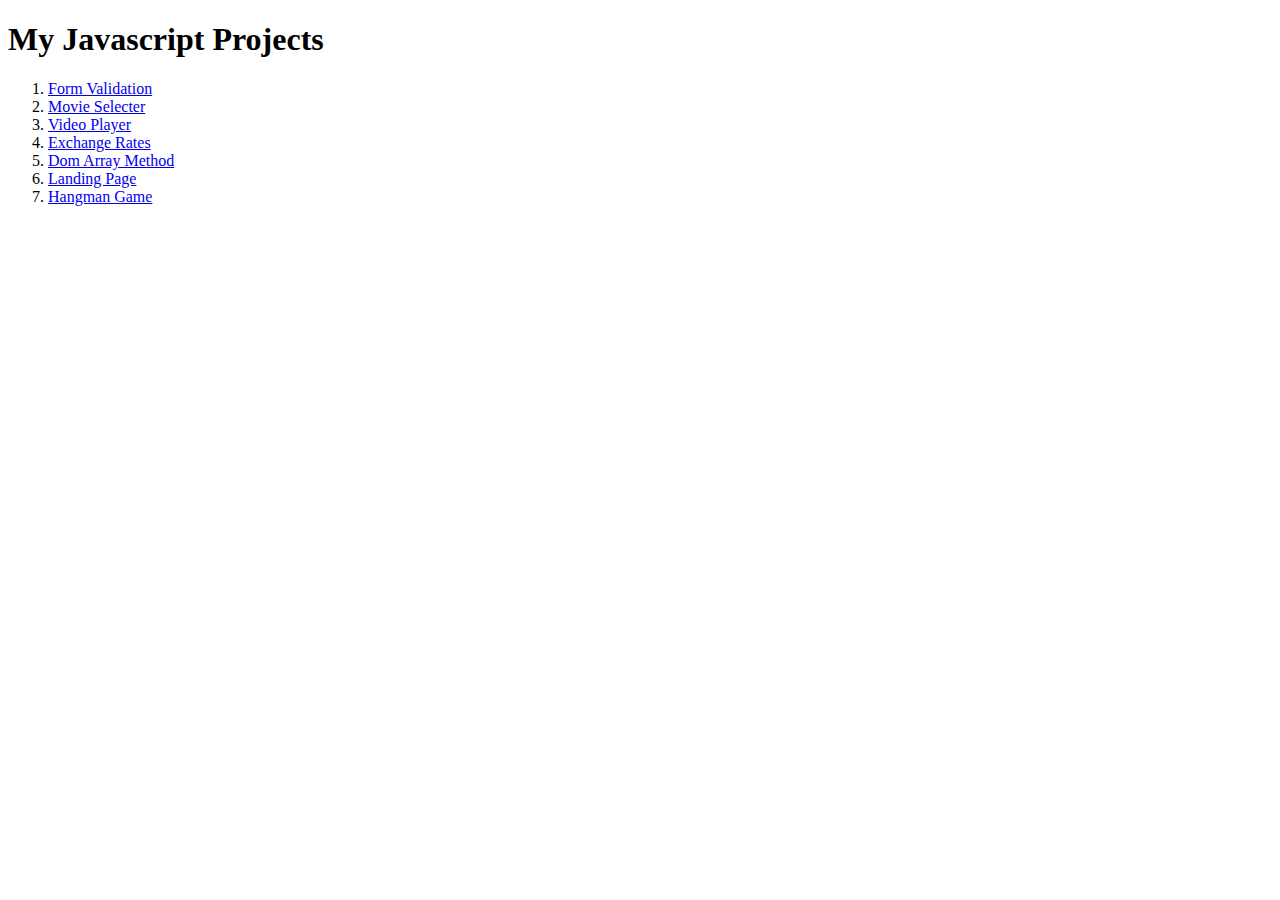
<file: index.html>
<!DOCTYPE html>
<html lang="en">
  <head>
    <meta charset="UTF-8" />
    <meta name="viewport" content="width=device-width, initial-scale=1.0" />
    <title>Home Page</title>
    <link rel="stylesheet" href="style.css" />
  </head>

  <body>
    <div class="main">
      <h1>My Javascript Projects</h1>
      <ol>
        <li><a href="Form Validator/index.html">Form Validation</a></li>
        <li><a href="Movie Selector/index.html">Movie Selecter</a></li>
        <li><a href="Video Player/index.html">Video Player</a></li>
        <li><a href="Exchange Rates/index.html">Exchange Rates</a></li>
        <li><a href="Dom Array Method/index.html">Dom Array Method</a></li>
        <li><a href="Landing Page/index.html">Landing Page</a></li>
        <li><a href="Hangman/index.html">Hangman Game</a></li>
      </ol>
    </div>
  </body>
</html>
</file>
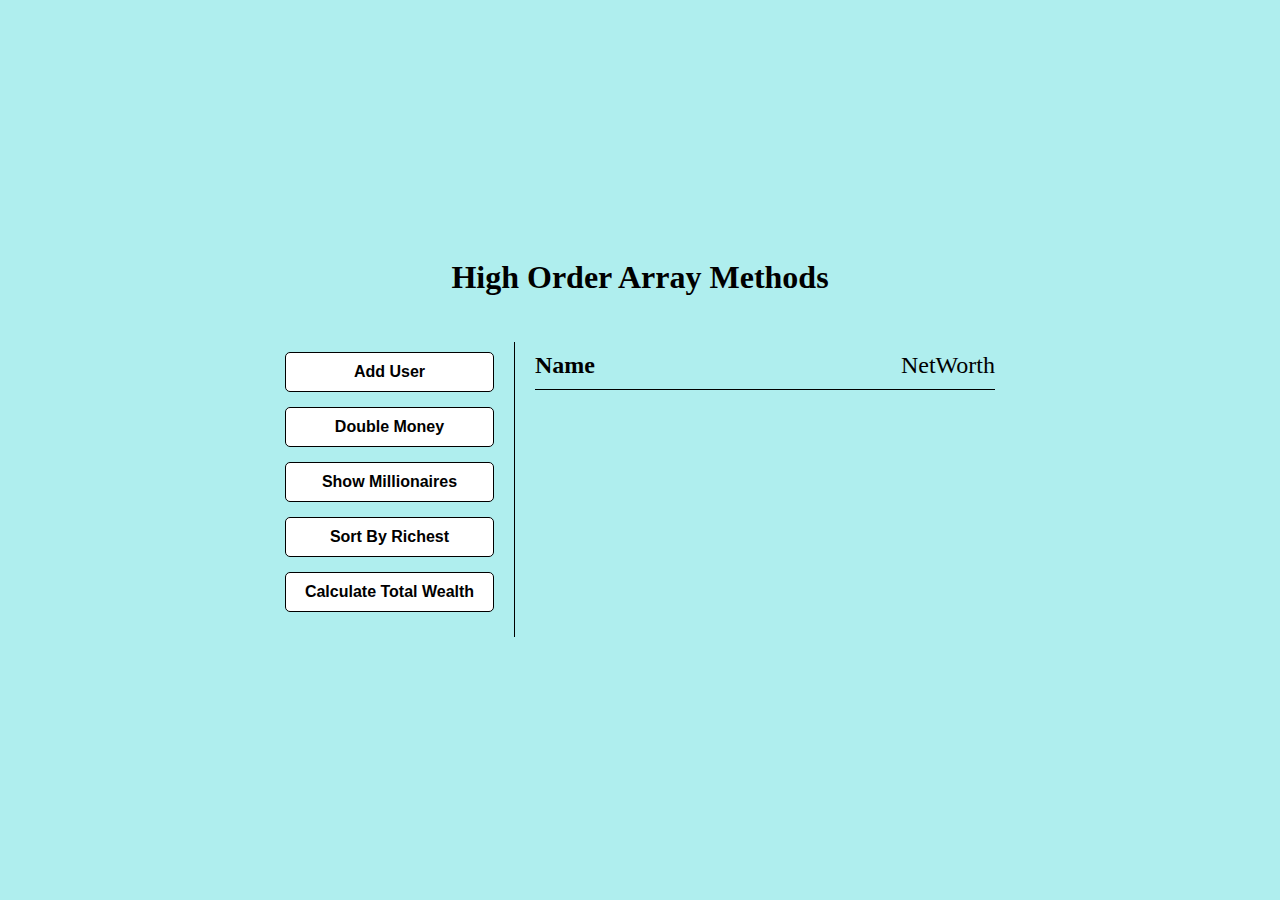
<file: Dom Array Method/index.html>
<!DOCTYPE html>
<html lang="en">
  <head>
    <title>Dom Array Method</title>
    <link rel="stylesheet" href="style.css" />
  </head>
  <body>
    <h1>High Order Array Methods</h1>
    <div class="container">
      <aside>
        <button id="add-user">Add User</button>
        <button id="double-money">Double Money</button>
        <button id="show-millionaire">Show Millionaires</button>
        <button id="sort-richest">Sort By Richest</button>
        <button id="calculate-total">Calculate Total Wealth</button>
      </aside>
      <main id="main">
        <h2><strong>Name</strong> NetWorth</h2>
      </main>
    </div>
    <script src="script.js"></script>
  </body>
</html>
</file>
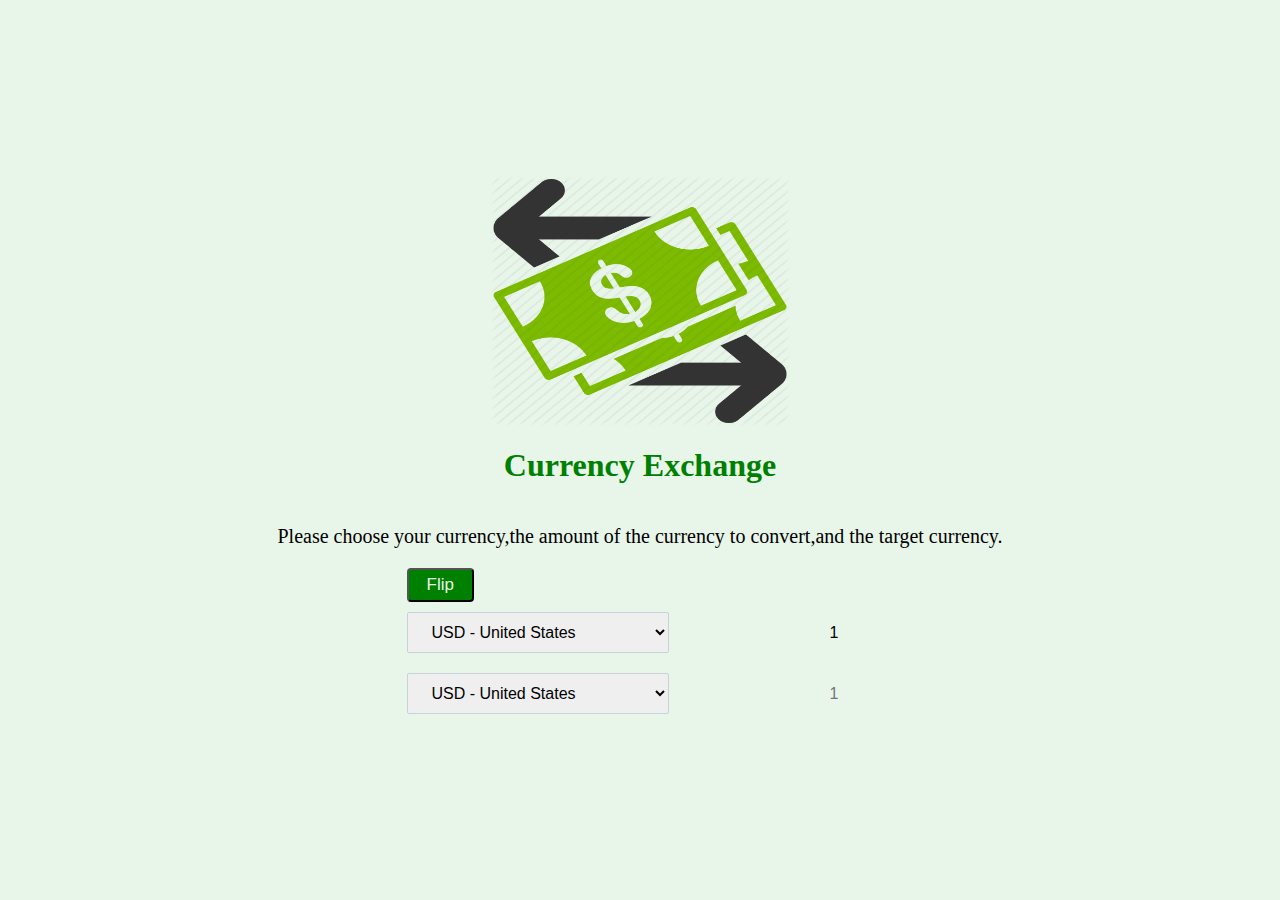
<file: Exchange Rates/index.html>
<!DOCTYPE html>
<html lang="en">

<head>
    <meta charset="UTF-8">
    <meta name="viewport" content="width=device-width, initial-scale=1.0">
    <title>Exchange Rates</title>
    <link rel="stylesheet" href="./style.css">
</head>

<body>
    <img src="./images/money.png" alt="Exchange Rates">
    <h1>Currency Exchange</h1>
    <p>Please choose your currency,the amount of the currency to convert,and the target currency.</p>

    <div class="contaienr">
        <div class="flip-container">
            <button class="btn" id="flip">
                Flip
            </button>
            <div class="rate" id="rate"></div>
        </div>

        <div class="currency">
            <select id="currency-one">
                <option value='AED'>AED - United Arab Emirates</option>
                <option value='ARS'>ARS - Argentina</option>
                <option value='AUD'>AUD - Australia</option>
                <option value='BGN'>BGN - Bulgaria</option>
                <option value='BRL'>BRL - Brazil</option>
                <option value='BSD'>BSD - Bahamas</option>
                <option value='CAD'>CAD - Canada</option>
                <option value='CHF'>CHF - Switzerland</option>
                <option value='CLP'>CLP - Chile</option>
                <option value='CNY'>CNY - China</option>
                <option value='COP'>COP - Colombia</option>
                <option value='CZK'>CZK - Czech Republic</option>
                <option value='DKK'>DKK - Denmark</option>
                <option value='DOP'>DOP - Dominican Republic</option>
                <option value='EGP'>EGP - Egypt</option>
                <option value='EUR'>EUR - Germany</option>
                <option value='EUR'>EUR - Austria</option>
                <option value='EUR'>EUR - Belgium</option>
                <option value='EUR'>EUR - Cyprus</option>
                <option value='EUR'>EUR - Estonia</option>
                <option value='EUR'>EUR - Finland</option>
                <option value='EUR'>EUR - France</option>
                <option value='EUR'>EUR - Greece</option>
                <option value='EUR'>EUR - Ireland</option>
                <option value='EUR'>EUR - Italy</option>
                <option value='EUR'>EUR - Latvia</option>
                <option value='EUR'>EUR - Lithuania</option>
                <option value='EUR'>EUR - Luxembourg</option>
                <option value='EUR'>EUR - Malta</option>
                <option value='EUR'>EUR - Netherlands</option>
                <option value='EUR'>EUR - Portugal</option>
                <option value='EUR'>EUR - Slovakia</option>
                <option value='EUR'>EUR - Slovenia</option>
                <option value='EUR'>EUR - Spain</option>
                <option value='FJD'>FJD - Fiji</option>
                <option value='GBP'>GBP - United Kingdom</option>
                <option value='GTQ'>GTQ - Guatemala</option>
                <option value='HKD'>HKD - Hong Kong</option>
                <option value='HRK'>HRK - Croatia</option>
                <option value='HUF'>HUF - Hungary</option>
                <option value='IDR'>IDR - Indonesia</option>
                <option value='ILS'>ILS - Israel</option>
                <option value='INR'>INR - India</option>
                <option value='ISK'>ISK - Iceland</option>
                <option value='JPY'>JPY - Japan</option>
                <option value='KRW'>KRW - South Korea</option>
                <option value='KZT'>KZT - Kazakhstan</option>
                <option value='MVR'>MVR - Maldives</option>
                <option value='MXN'>MXN - Mexico</option>
                <option value='MYR'>MYR - Malaysia</option>
                <option value='NOK'>NOK - Norway</option>
                <option value='NZD'>NZD - New Zealand</option>
                <option value='PAB'>PAB - Panama</option>
                <option value='PEN'>PEN - Peru</option>
                <option value='PHP'>PHP - Philippines</option>
                <option value='PKR'>PKR - Pakistan</option>
                <option value='PLN'>PLN - Poland</option>
                <option value='PYG'>PYG - Paraguay</option>
                <option value='RON'>RON - Romania</option>
                <option value='RUB'>RUB - Russia</option>
                <option value='SAR'>SAR - Saudi Arabia</option>
                <option value='SEK'>SEK - Sweden</option>
                <option value='SGD'>SGD - Singapore</option>
                <option value='THB'>THB - Thailand</option>
                <option value='TRY'>TRY - Turkey</option>
                <option value='TWD'>TWD - Taiwan</option>
                <option value='UAH'>UAH - Ukraine</option>
                <option value='USD' selected>USD - United States</option>
                <option value='UYU'>UYU - Uruguay</option>
                <option value='ZAR'>ZAR - South Africa</option>
            </select>

            <input type="number" id="amount1" placeholder="1" value="1">
        </div>

        <div class="currency">
            <select id="currency-two">
                <option value='AED'>AED - United Arab Emirates</option>
                <option value='ARS'>ARS - Argentina</option>
                <option value='AUD'>AUD - Australia</option>
                <option value='BGN'>BGN - Bulgaria</option>
                <option value='BRL'>BRL - Brazil</option>
                <option value='BSD'>BSD - Bahamas</option>
                <option value='CAD'>CAD - Canada</option>
                <option value='CHF'>CHF - Switzerland</option>
                <option value='CLP'>CLP - Chile</option>
                <option value='CNY'>CNY - China</option>
                <option value='COP'>COP - Colombia</option>
                <option value='CZK'>CZK - Czech Republic</option>
                <option value='DKK'>DKK - Denmark</option>
                <option value='DOP'>DOP - Dominican Republic</option>
                <option value='EGP'>EGP - Egypt</option>
                <option value='EUR'>EUR - Germany</option>
                <option value='EUR'>EUR - Austria</option>
                <option value='EUR'>EUR - Belgium</option>
                <option value='EUR'>EUR - Cyprus</option>
                <option value='EUR'>EUR - Estonia</option>
                <option value='EUR'>EUR - Finland</option>
                <option value='EUR'>EUR - France</option>
                <option value='EUR'>EUR - Greece</option>
                <option value='EUR'>EUR - Ireland</option>
                <option value='EUR'>EUR - Italy</option>
                <option value='EUR'>EUR - Latvia</option>
                <option value='EUR'>EUR - Lithuania</option>
                <option value='EUR'>EUR - Luxembourg</option>
                <option value='EUR'>EUR - Malta</option>
                <option value='EUR'>EUR - Netherlands</option>
                <option value='EUR'>EUR - Portugal</option>
                <option value='EUR'>EUR - Slovakia</option>
                <option value='EUR'>EUR - Slovenia</option>
                <option value='EUR'>EUR - Spain</option>
                <option value='FJD'>FJD - Fiji</option>
                <option value='GBP'>GBP - United Kingdom</option>
                <option value='GTQ'>GTQ - Guatemala</option>
                <option value='HKD'>HKD - Hong Kong</option>
                <option value='HRK'>HRK - Croatia</option>
                <option value='HUF'>HUF - Hungary</option>
                <option value='IDR'>IDR - Indonesia</option>
                <option value='ILS'>ILS - Israel</option>
                <option value='INR'>INR - India</option>
                <option value='ISK'>ISK - Iceland</option>
                <option value='JPY'>JPY - Japan</option>
                <option value='KRW'>KRW - South Korea</option>
                <option value='KZT'>KZT - Kazakhstan</option>
                <option value='MVR'>MVR - Maldives</option>
                <option value='MXN'>MXN - Mexico</option>
                <option value='MYR'>MYR - Malaysia</option>
                <option value='NOK'>NOK - Norway</option>
                <option value='NZD'>NZD - New Zealand</option>
                <option value='PAB'>PAB - Panama</option>
                <option value='PEN'>PEN - Peru</option>
                <option value='PHP'>PHP - Philippines</option>
                <option value='PKR'>PKR - Pakistan</option>
                <option value='PLN'>PLN - Poland</option>
                <option value='PYG'>PYG - Paraguay</option>
                <option value='RON'>RON - Romania</option>
                <option value='RUB'>RUB - Russia</option>
                <option value='SAR'>SAR - Saudi Arabia</option>
                <option value='SEK'>SEK - Sweden</option>
                <option value='SGD'>SGD - Singapore</option>
                <option value='THB'>THB - Thailand</option>
                <option value='TRY'>TRY - Turkey</option>
                <option value='TWD'>TWD - Taiwan</option>
                <option value='UAH'>UAH - Ukraine</option>
                <option value='USD' selected>USD - United States</option>
                <option value='UYU'>UYU - Uruguay</option>
                <option value='ZAR'>ZAR - South Africa</option>
            </select>

            <input type="number" id="amount2" placeholder="1" >
        </div>

    </div>




    <script src="./script.js"></script>
</body>

</html>
</file>
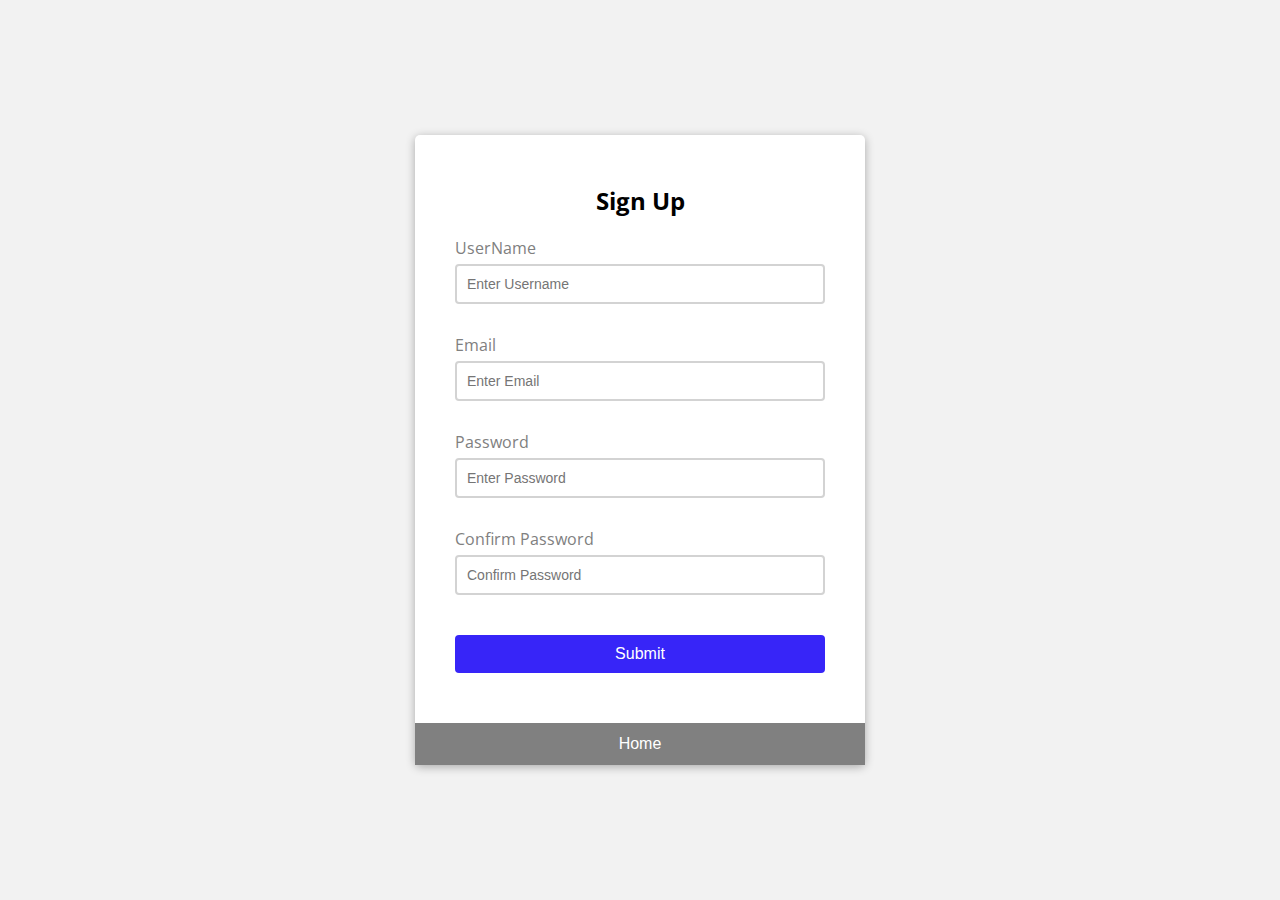
<file: Form Validator/index.html>
<!DOCTYPE html>
<html lang="en">

<head>
    <title>Html Form Validation</title>
    <link rel="stylesheet" href="style.css">
</head>

<body>
    <div class="container">
        <form id="form" class="form">
            <h2>Sign Up</h2>

            <div class="form-control">
                <label for="username">UserName</label>
                <input type="text" placeholder="Enter Username" id="username" />
                <small>Error Message</small>
            </div>

            <div class="form-control">
                <label for="email">Email</label>
                <input type="text" placeholder="Enter Email" id="email" />
                <small>Error Message</small>
            </div>

            <div class="form-control">
                <label for="password">Password</label>
                <input type="password" id="password" placeholder="Enter Password" />
                <small>Error Message</small>
            </div>

            <div class="form-control">
                <label for="password2">Confirm Password</label>
                <input type="password" id="password2" placeholder="Confirm Password" />
                <small>Error Message</small>
            </div>

            <button>Submit</button>
        </form>
   
        <div class="Home">
            <a href="../index.html">
            <button>Home</button></a>
        </div>
    
    </div>
   
    <script src="script.js"></script>
</body>

</html>
</file>
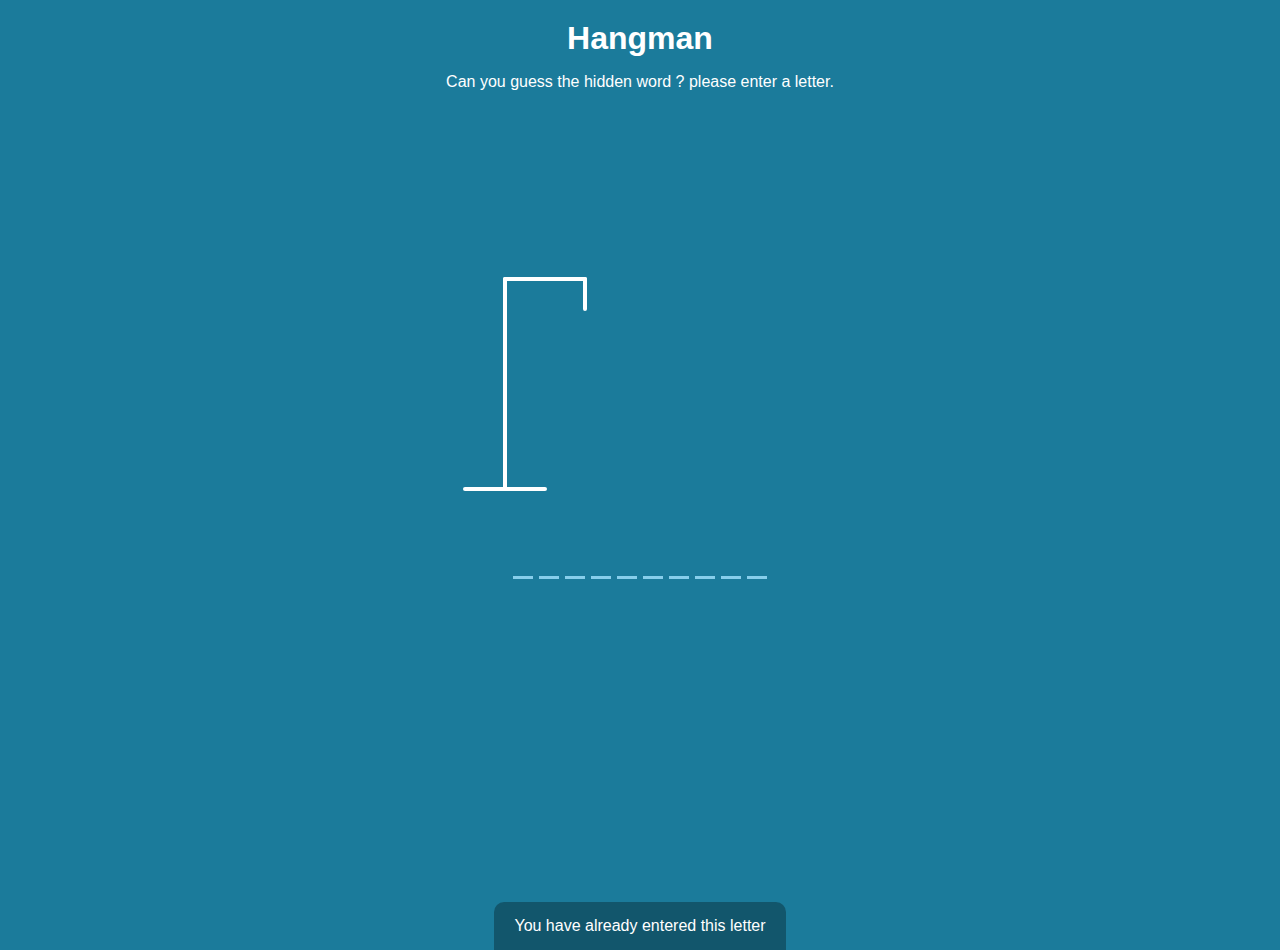
<file: Hangman/index.html>
<!DOCTYPE html>
<html lang="en">
  <head>
    <meta charset="UTF-8" />
    <meta name="viewport" content="width=device-width, initial-scale=1.0" />
    <title>Hangman</title>
    <link rel="stylesheet" href="./style.css" />
  </head>
  <body>
    <h1>Hangman</h1>
    <p>Can you guess the hidden word ? please enter a letter.</p>

    <div class="game-container">
      <svg class="figure-container" height="250px" width="200px">
        <line x1="60" y1="20" x2="140" y2="20" />
        <line x1="140" y1="20" x2="140" y2="50" />
        <line x1="60" y1="20" x2="60" y2="230" />
        <line x1="20" y1="230" x2="100" y2="230" />

        <circle cx="140" cy="70" r="20" class="hangman-part" />

        <line x1="140" y1="90" x2="140" y2="150" class="hangman-part" />

        <line x1="140" y1="120" x2="120" y2="100" class="hangman-part" />
        <line x1="140" y1="120" x2="160" y2="100" class="hangman-part" />

        <line x1="140" y1="150" x2="120" y2="180" class="hangman-part" />
        <line x1="140" y1="150" x2="160" y2="180" class="hangman-part" />
      </svg>

      <div class="wrong-letters" id="wrongletters"></div>

      <div class="word" id="word"></div>
    </div>

    <div class="popup-container" id="popup-container">
      <div class="popup">
        <h2 id="win-lose"></h2>
        <button id="restart">Restart</button>
      </div>
    </div>

    <div class="slider-container" id="slider-container">
      <p>You have already entered this letter</p>
    </div>

    <script src="./script.js"></script>
  </body>
</html>
</file>
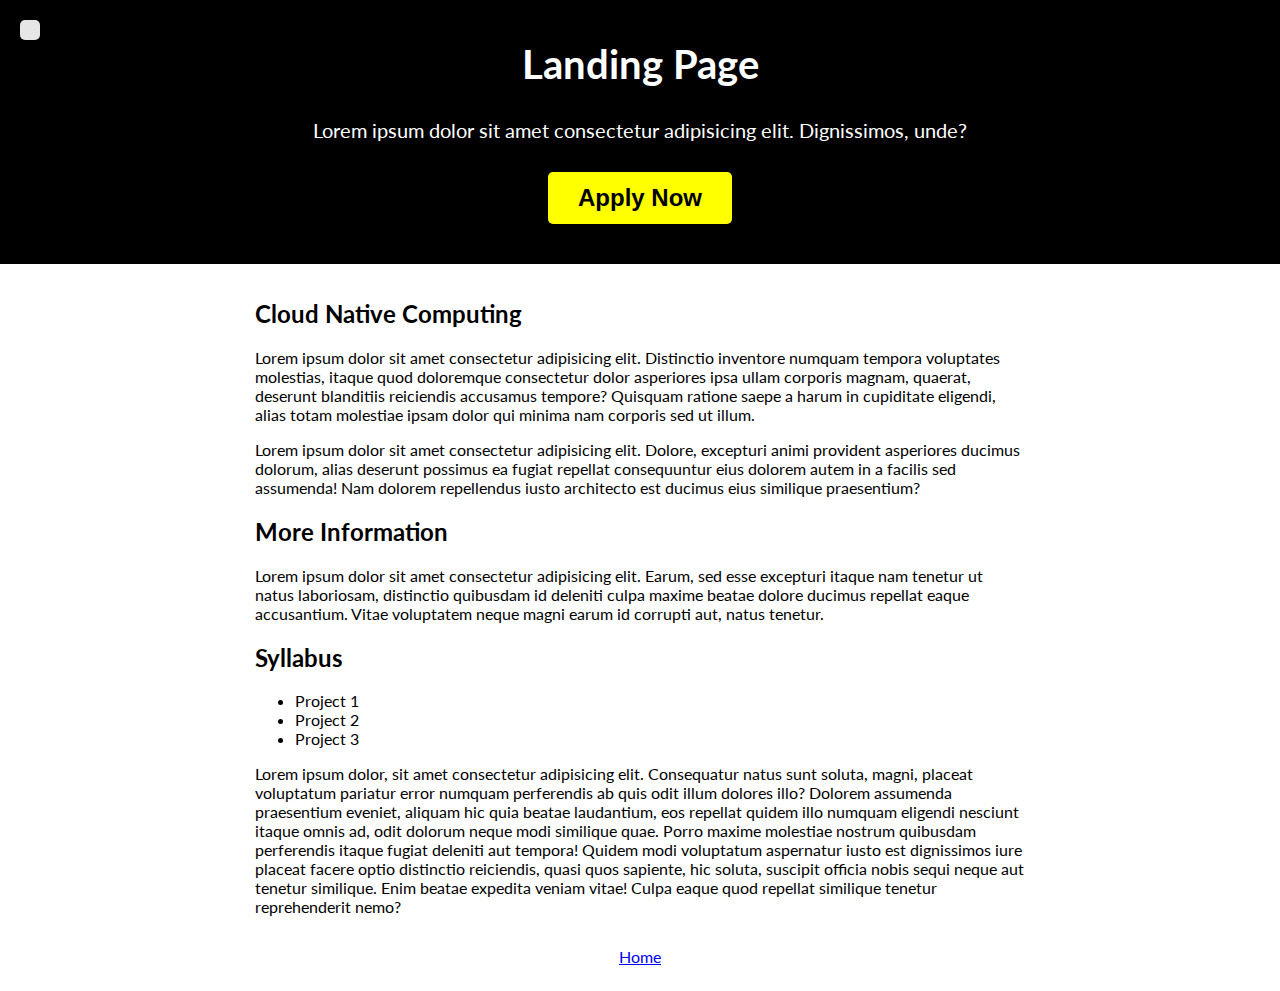
<file: Landing Page/index.html>
<!DOCTYPE html>
<html lang="en">
<head>
    <meta charset="UTF-8">
    <meta name="viewport" content="width=device-width, initial-scale=1.0">
    <title>My Landing Page</title>
    <link rel="stylesheet" href="style.css">
    <link rel="stylesheet" href="https://cdnjs.cloudflare.com/ajax/libs/font-awesome/5.14.0/css/all.min.css" integrity="sha512-1PKOgIY59xJ8Co8+NE6FZ+LOAZKjy+KY8iq0G4B3CyeY6wYHN3yt9PW0XpSriVlkMXe40PTKnXrLnZ9+fkDaog==" crossorigin="anonymous" />
</head>
<body>

    <nav>
        <div class="logo">
            <img src="./image/image.jpg" alt="Picture" >
        </div>
        <ul>
            <li><a href="#">Home</a></li>
            <li><a href="#">About</a></li>
            <li><a href="#">Contact</a></li>
            <li><a href="#">Portfolio</a></li>
        </ul>
    </nav>
    
    <header>
        <button id="toggle" class="toggle">
            <i class="fa fa-bars fa-2x"></i>
        </button>
        <h1>Landing Page</h1>
        <p>Lorem ipsum dolor sit amet consectetur adipisicing elit. Dignissimos, unde?</p>
        <button class="apply" id="open">Apply Now</button>
    </header>

    <div class="container">
        <h2>Cloud Native Computing</h2>
        <p>Lorem ipsum dolor sit amet consectetur adipisicing elit. Distinctio inventore numquam tempora voluptates molestias, itaque quod doloremque consectetur dolor asperiores ipsa ullam corporis magnam, quaerat, deserunt blanditiis reiciendis accusamus tempore? Quisquam ratione saepe a harum in cupiditate eligendi, alias totam molestiae ipsam dolor qui minima nam corporis sed ut illum.</p>
        <p>Lorem ipsum dolor sit amet consectetur adipisicing elit. Dolore, excepturi animi provident asperiores ducimus dolorum, alias deserunt possimus ea fugiat repellat consequuntur eius dolorem autem in a facilis sed assumenda! Nam dolorem repellendus iusto architecto est ducimus eius similique praesentium?</p>

        <h2>More Information</h2>
        <p>Lorem ipsum dolor sit amet consectetur adipisicing elit. Earum, sed esse excepturi itaque nam tenetur ut natus laboriosam, distinctio quibusdam id deleniti culpa maxime beatae dolore ducimus repellat eaque accusantium. Vitae voluptatem neque magni earum id corrupti aut, natus tenetur.</p>

        <h2>Syllabus</h2>
        <ul>
            <li>Project 1</li>
            <li>Project 2</li>
            <li>Project 3</li>
        </ul>

        <p>Lorem ipsum dolor, sit amet consectetur adipisicing elit. Consequatur natus sunt soluta, magni, placeat voluptatum pariatur error numquam perferendis ab quis odit illum dolores illo? Dolorem assumenda praesentium eveniet, aliquam hic quia beatae laudantium, eos repellat quidem illo numquam eligendi nesciunt itaque omnis ad, odit dolorum neque modi similique quae. Porro maxime molestiae nostrum quibusdam perferendis itaque fugiat deleniti aut tempora! Quidem modi voluptatum aspernatur iusto est dignissimos iure placeat facere optio distinctio reiciendis, quasi quos sapiente, hic soluta, suscipit officia nobis sequi neque aut tenetur similique. Enim beatae expedita veniam vitae! Culpa eaque quod repellat similique tenetur reprehenderit nemo?</p>
    </div>

    <div class="modal-container" id="modal">
        <div class="modal">
            <button class="close-button" id="close">
                <i class="fa fa-times"></i>
                </button>

                <div class="modal-header">
                    <h3>Apply</h3>

                </div>

                <div class="modal-content">
                    <p>To sign up fo classes please submit the form</p>
                    <form class="modal-form">
                        <div>
                            <label for="name">Full Name</label>
                            <input type="text" placeholder="Full Name" id="name" class="form-input">
                        </div>
                        <div>
                            <label for="email">Email</label>
                            <input type="email" placeholder="Email" id="email" class="form-input">
                        </div>
                        <div>
                            <label for="pass">Password</label>
                            <input type="password" placeholder="Enter Password" id="pass" class="form-input">
                        </div>

                        <div>
                            <label for="pass2">Confrim Password</label>
                            <input type="password" placeholder="Confirm Password" id="pass2" class="form-input">
                        </div>

                        <input type="submit" value="Submit" class="submit-buton">
                    </form>
                </div>
            </button>
        </div>
    </div>

    <center><a href="../index.html" style="padding: 25px;">Home</a></center>

    
    <script src="script.js"></script>
</body>
</html>
</file>
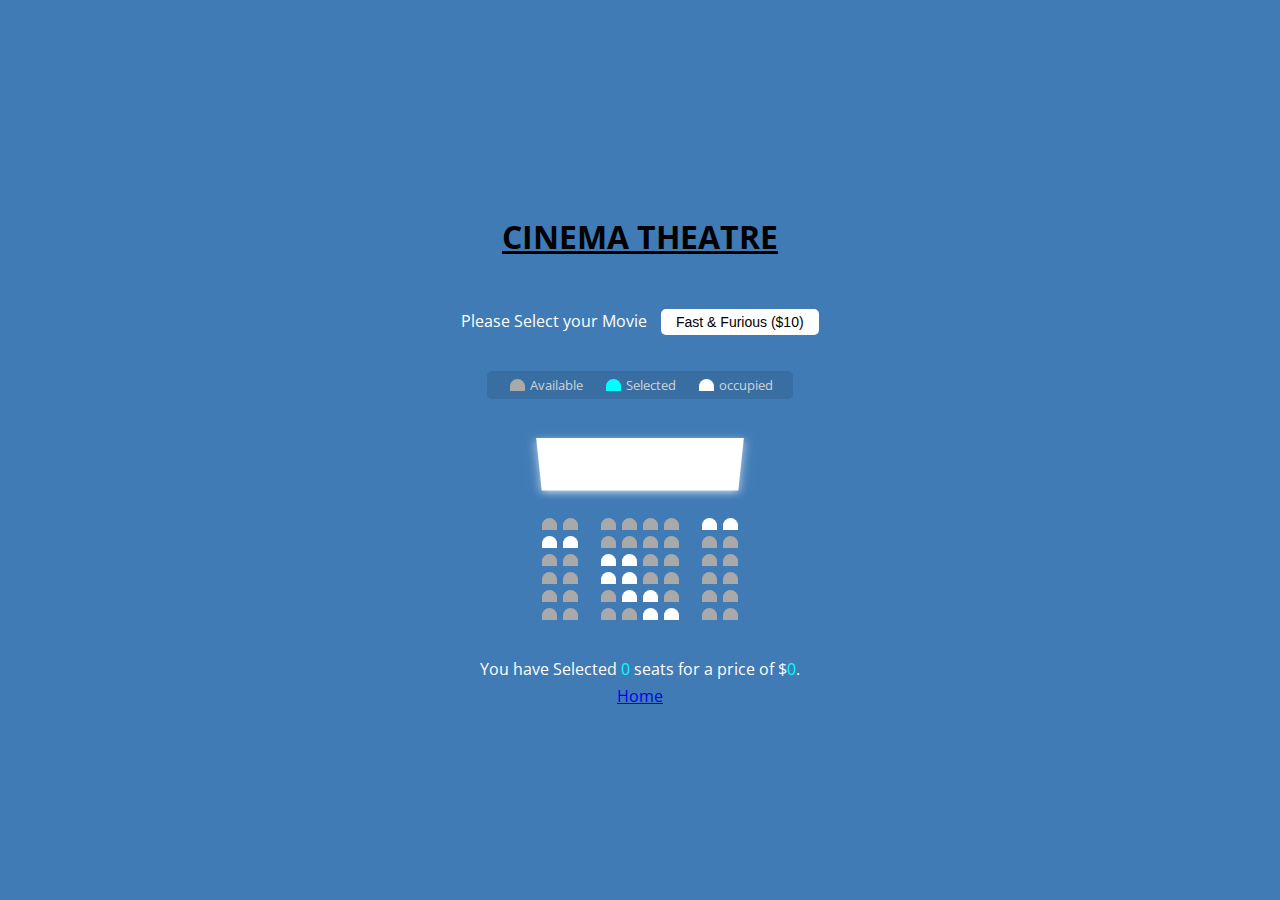
<file: Movie Selector/index.html>
<!DOCTYPE html>
<html lang="en">

<head>
    <title>Movie Selecter</title>
    <link rel="stylesheet" href="style.css" />
</head>

<body>
    <div class="header">
        <h1>CINEMA THEATRE </h1>
    </div>
    <div class="movie-container">
        <label>Please Select your Movie</label>
        <select id="movie">
            <option value="10">Fast & Furious ($10)</option>
            <option value="30">Jumanji ($30)</option>
            <option value="23">Home Alone ($23)</option>
            <option value="34">Harry Potter ($34)</option>
            <option value="16">Twilight ($16)</option>
        </select>
    </div>
    <ul class="legend">
        <li>
            <div class="seat"></div>
            <small>Available</small>
        </li>
        <li>
            <div class="seat selected"></div>
            <small>Selected</small>
        </li>
        <li>
            <div class="seat occupied"></div>
            <small>occupied</small>
        </li>
    </ul>
    <div class="container">
        <div class="screen"></div>
        <div class="row">
            <div class="seat"></div>
            <div class="seat"></div>
            <div class="seat"></div>
            <div class="seat"></div>
            <div class="seat"></div>
            <div class="seat"></div>
            <div class="seat occupied"></div>
            <div class="seat occupied"></div>
        </div>
        <div class="row">
            <div class="seat occupied"></div>
            <div class="seat occupied"></div>
            <div class="seat"></div>
            <div class="seat"></div>
            <div class="seat"></div>
            <div class="seat"></div>
            <div class="seat"></div>
            <div class="seat "></div>
        </div>
        <div class="row">
            <div class="seat"></div>
            <div class="seat"></div>
            <div class="seat occupied"></div>
            <div class="seat occupied"></div>
            <div class="seat"></div>
            <div class="seat"></div>
            <div class="seat "></div>
            <div class="seat "></div>
        </div>
        <div class="row">
            <div class="seat"></div>
            <div class="seat"></div>
            <div class="seat occupied"></div>
            <div class="seat occupied"></div>
            <div class="seat"></div>
            <div class="seat"></div>
            <div class="seat "></div>
            <div class="seat "></div>
        </div>
        <div class="row">
            <div class="seat"></div>
            <div class="seat"></div>
            <div class="seat"></div>
            <div class="seat occupied"></div>
            <div class="seat occupied"></div>
            <div class="seat "></div>
            <div class="seat "></div>
            <div class="seat "></div>
        </div>
        <div class="row">
            <div class="seat"></div>
            <div class="seat"></div>
            <div class="seat"></div>
            <div class="seat"></div>
            <div class="seat occupied"></div>
            <div class="seat occupied"></div>
            <div class="seat"></div>
            <div class="seat"></div>
        </div>
    </div>

    <p class="text">You have Selected <span id="count">0</span> seats for a price of $<span id="total">0</span>.</p>

    <a href="../index.html">Home</a>

    <script src="script.js"></script>
</body>

</html>
</file>
<file: style.css>
.main{
    align-items: center;
    justify-content: center;
}
</file>
<file: Dom Array Method/style.css>
* {
  box-sizing: border-box;
}

body {
  background: paleturquoise;
  font-family: "Times New Roman", Times, serif;
  display: flex;
  flex-direction: column;
  align-items: center;
  justify-content: center;
  min-height: 100vh;
  margin: 0;
}

.container {
  display: flex;
  padding: 25px;
  margin: 0 auto;
  width: 800px;
  max-width: 100%;
}

aside {
  padding: 10px 20px;
  width: 250px;
  border-right: 1px solid black;
}

button {
  cursor: pointer;
  background-color: white;
  border: 1px solid black;
  border-radius: 5px;
  display: block;
  width: 100%;
  padding: 10px;
  margin-bottom: 15px;
  font-weight: bold;
  font-size: 16px;
}

main {
  flex: 1;
  padding: 10px 20px;
}

h2 {
  border-bottom: 1px solid black;
  padding-bottom: 10px;
  display: flex;
  justify-content: space-between;
  font-weight: 400;
  margin: 0 0 20px;
}

h3 {
  background-color: white;
  border-bottom: 1px solid black;
  padding: 10px;
  display: flex;
  justify-content: space-between;
  font-weight: 400;
  margin: 20px 0 0;
}

.name {
  display: flex;
  justify-content: space-between;
  font-size: 18px;
  margin-bottom: 10px;
}
</file>
<file: Exchange Rates/style.css>
:root{
    --primary-color: green
}

*{
    box-sizing: border-box;
}

body{
    background-color: #E8F5E9;
    display: flex;
    flex-direction: column;
    align-items: center;
    justify-content: center;
    height: 100vh;
    margin: 0;
    padding: 20px;
}

h1{
    color: var(--primary-color);
    align-items: center;
}

p{
    align-items: center;
    font-size: 20px;
}

.flip-container{
    display: flex;
    align-items: center;
    justify-content: space-between;
}

.btn{
    background-color: var(--primary-color);
    color: #E8F5E9;
    cursor: pointer;
    border-radius: 4px;
    font-size: 17px;
    padding: 5px 18px;
}

.rate{
    color: var(--primary-color);
    font-size: 24px;
    padding: 0 10px;
}

img{
    justify-content: center;
    width: 300px;
    height: 250px;
}

.currency{
    padding: 10px 0;
    align-items: center;
    display: flex;
    justify-content: space-between;
}

.currency select{
    padding: 10px 20px;
    border: 1px solid rgb(199, 210, 221);
    border-radius: 2px;
    font-size: 16px;
}

.currency input{
    padding: 10px 20px;
    border: 0;
    border-radius: 2px;
    font-size: 16px;
    background: transparent;
    text-align: right;
    margin-left: 5px;
    width: 200px;
}

select:focus,input:focus, button:focus{
   outline: 0; 
}
</file>
<file: Form Validator/style.css>
@import url('https://fonts.googleapis.com/css2?family=Open+Sans:ital@1&display=swap');

:root{
    --success-color: limegreen;
    --error-color:orangered;
}

*{
    box-sizing: border-box;
}

body{
    background-color: hsla(0, 0%, 50%, 0.1);
    font-family:'Open Sans', sans-serif;
    display: flex;
    justify-content: center;
    align-items: center;
    min-height: 100vh;
    margin: 0;
}

.container{
    background-color: white;
    border-radius: 5px;
    box-shadow: 0 2px 10px rgba(0,0,0, 0.3);
    width: 450px;
}

h2{
    text-align: center;
    margin-bottom: 20px;
}

.form{
    padding: 30px 40px;
}

.form-control{
    margin-bottom: 10px;
    padding-bottom: 20px;
    position: relative;
}

.form-control label{
    color: gray;
    display: block;
    margin-bottom: 5px;
}

.form-control input{
    border: 2px solid lightgray;
    border-radius: 4px;
    display: block;
    width: 100%;
    padding: 10px;
    font-size: 14px;
}

.form-control input:focus{
    outline: 0;
    border-color: gray;
}

.form-control.success input{
    border-color: var(--success-color);
}

.form-control.error input{
    border-color: var(--error-color);
}

.form-control small{
    color: var(--error-color);
    position: absolute;
    bottom: 0;
    left: 0;
    visibility: hidden;
}

.form-control.error small{
    visibility: visible;
}

.form button{
    cursor: pointer;
    background-color:#3725f8;
    border: 2px #3725f8;
    border-radius: 4px;
    display: block;
    color: white;
    font-size: 16px;
    padding: 10px;
    margin-top: 20px;
    width: 100%;
}

.Home button{
    cursor: pointer;
    background-color: grey;
    border: 2px solid grey;
    border-radius: 0;
    color: white;
    display: block;
    font-size: 16px;
    padding: 10px;
    margin-top: 20px;
    width: 100%;
}

a{
    text-decoration: none;
}
</file>
<file: Hangman/style.css>
* {
  box-sizing: border-box;
}

body {
  background-color: rgb(27, 123, 155);
  color: white;
  font-family: Arial, Helvetica, sans-serif;
  display: flex;
  flex-direction: column;
  align-items: center;
  height: 80vh;
  margin: 0;
}

.figure-container {
  stroke: white;
  stroke-width: 4px;
  stroke-linecap: round;
  fill: transparent;
}

.hangman-part {
  display: none;
}

h1 {
  margin: 20px 0 0;
}

.game-container {
  padding: 20px 30px;
  position: relative;
  margin: auto;
  width: 450px;
  height: 350px;
}

.wrong-letters {
  position: absolute;
  top: 20px;
  right: 20px;
  display: flex;
  flex-direction: column;
  text-align: right;
}

.wrong-letters p {
  margin: 0 0 5px;
}

.wrong-letters span {
  font-size: 24px;
}

.word {
  display: flex;
  position: absolute;
  bottom: 10px;
  left: 50%;
  transform: translateX(-50%);
}

.letter {
  border-bottom: 3px solid skyblue;
  display: inline flex;
  font-size: 36px;
  align-items: center;
  margin: 0 3px;
  width: 20px;
  height: 50px;
}

.popup-container {
  background-color: rgba(0, 0, 0, 0.3);
  position: fixed;
  top: 0;
  right: 0;
  left: 0;
  bottom: 0;
  align-items: center;
  justify-content: center;
  display: none;
}

.popup {
  background-color: skyblue;
  border-radius: 5px;
  padding: 30px;
  text-align: center;
}

.popup h2 {
  color: black;
}

.popup button {
  cursor: pointer;
  background-color: white;
  border: 0;
  margin-top: 20px;
  padding: 10px 20px;
  font-size: 18px;
  border-radius: 5px;
}

.popup button:focus {
  outline: 0;
}

.popup button:active {
  transform: scale(0.95);
}

.slider-container {
  background-color: rgba(0, 0, 0, 0.3);
  border-radius: 10px 10px 0 0;
  padding: 15px 20px;
  position: absolute;
  bottom: -50px;
  transition: transform 0.5s ease-in-out;
}

.slider-container p {
  margin: 0;
}

.slider-container.show {
  transform: translateY(-50px);
}
</file>
<file: Landing Page/style.css>
@import url("https://fonts.googleapis.com/css2?family=Lato&display=swap");

:root {
  --primary-color: black;
  --secondary-colo: yellow;
  --modal-duration: 2s;
}

* {
  box-sizing: border-box;
}

body {
  font-family: "Lato", sans-serif;
  margin: 0;
}

body.show-nav {
  transform: translateX(200px);
  transition: transform 0.5s ease;
}

.modal-container.show-modal {
  display: block;
}

nav {
  background-color: var(--primary-color);
  color: white;
  position: fixed;
  top: 0;
  left: 0;
  width: 200px;
  height: 100vh;
  z-index: 100;
  transform: translateX(-100%);
}

nav .logo {
  padding: 30px 0;
  text-align: center;
}

nav .logo img {
  border-radius: 50%;
  height: 80px;
  width: 70px;
}

nav ul {
  padding: 0;
  list-style-type: none;
  margin: 0;
}

nav ul li {
  padding: 20px;
  border-bottom: 2px solid rgba(200, 200, 200, 0.2);
}
nav ul li:first-of-type {
  border-top: 2px solid rgba(200, 2000, 200, 0.2);
}

nav ul li a {
  color: white;
  text-decoration: none;
}

nav ul li a:hover {
  text-decoration: underline;
}

header {
  background-color: var(--primary-color);
  color: white;
  font-size: 125%;
  position: relative;
  padding: 40px 15px;
  text-align: center;
}

header h1 {
  margin: 0;
}

header p {
  margin: 30px 0;
}

button,
input[type="submit"] {
  background-color: var(--secondary-colo);
  border: 0;
  border-radius: 5px;
  color: black;
  cursor: pointer;
  padding: 10px 10px;
  font-weight: bold;
}

button:focus {
  outline: none;
}

.toggle {
  background-color: rgba(255, 255, 255, 0.9);
  position: absolute;
  top: 20px;
  left: 20px;
}

.apply {
  padding: 12px 30px;
  font-size: 24px;
}

.container {
  padding: 15px;
  margin: 0 auto;
  max-width: 100%;
  width: 800px;
}

.modal-container {
  background-color: rgba(0, 0, 0, 0.6);
  position: fixed;
  top: 0;
  right: 0;
  bottom: 0;
  left: 0;
  display: none;
}

.modal {
  background-color: white;
  border-radius: 5px;
  position: absolute;
  overflow: hidden;
  top: 50%;
  left: 50%;
  transform: translate(-50%, -50%);
  max-width: 100%;
  width: 400px;

  animation-name: modalopen;
  animation-duration: var(--modal-duration);
}

.modal-header {
  background-color: var(--primary-color);
  color: white;
  padding: 15px;
}

.modal-header h3 {
  margin: 0;
}

.modal-content {
  padding: 20px;
}

.modal-form div {
  margin: 15px 0;
}

.modal-form label {
  display: block;
  margin-bottom: 5px;
}
.modal-form .form-input {
  padding: 10px;
  width: 100%;
}

.close-button {
  background: transparent;
  font-size: 24px;
  position: absolute;
  top: 0;
  right: 0;
  color: white;
}

@keyframes modalopen {
  from {
    opacity: 0;
  }

  to {
    opacity: 5;
  }
}
</file>
<file: Movie Selector/style.css>
@import url('https://fonts.googleapis.com/css2?family=Open+Sans&display=swap');

*{
    box-sizing: border-box;
}

body{
    background-color: rgb(64, 123, 182);
    display: flex;
    flex-direction: column;
    color: white;
    justify-content: center;
    align-items: center;
    height: 100vh;
    font-family: 'Open Sans', sans-serif;
    margin: 0;
}

.header{
    color: black;
    text-decoration-line: underline;
    margin-bottom: 10px;
    align-items: center;
    justify-content: center;
}

.movie-container{
    margin: 20px 0;
}

.movie-container select{
    background-color: white;
    border: 0;
    border-radius: 5px;
    font-size: 14px;
    margin-left: 10px;
    padding: 5px 15px 5px 15px;
    appearance: none;
    -moz-appearance: none;
    -webkit-appearance: none;
}

.seat{
    background-color: darkgrey;
    height: 12px;
    width: 15px;
    margin: 3px;
    border-top-left-radius: 10px;
    border-top-right-radius: 10px;
}

.seat.selected{
    background-color: aqua;
}

.seat.occupied{
    background-color: white;
}

.seat:nth-of-type(2){
    margin-right: 20px;
}

.seat:nth-last-of-type(2){
    margin-left: 20px;
}

.seat:not(.occupied):hover{
    cursor: pointer;
    transform: scale(1.2);
}

.legend{
    background-color: rgba(0, 0, 0, 0.1);
    padding: 5px 10px;
    border-radius: 5px;
    color: lightgray;
    list-style-type: none;
    display: flex;
    justify-content: space-between;
}

.legend li{
    display: flex;
    justify-content: center;
    align-items: center;
    margin: 0 10px;
}

.legend li small{
    margin-left: 2px;
}

.legend .seat:not(.occupied):hover{
    cursor: default;
    transform: scale(1);
}

.container{
    perspective: 900px;           /*3D image bnata hai perspective*/
    margin-bottom: 30px;
}

.row{
    display: flex;
}

.screen{
    background-color: white;
    height: 70px;
    width: 100%;
    margin: 15px 0;
    transform: rotateX(-45deg);
    box-shadow: 0 3px 10px rgba(255,255, 255, 0.7);
}

p.text{
    margin: 5px 0;
}

p.text span{
    color: aqua;
}
</file>
